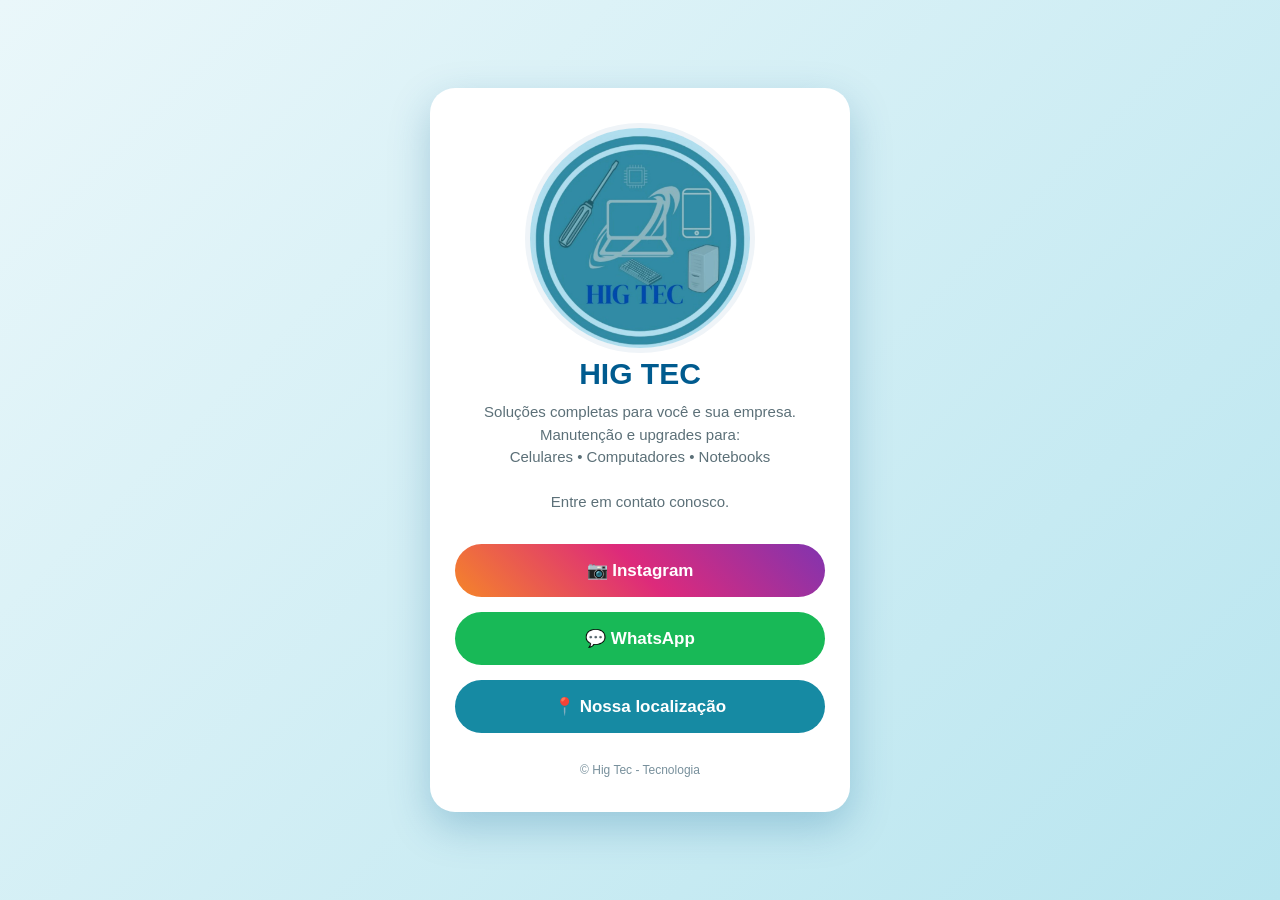
<file: index.html>
<!DOCTYPE html>
<html lang="pt-BR">

<head>
    <meta charset="UTF-8">
    <meta name="viewport" content="width=device-width, initial-scale=1.0">

    <title>HIG TEC</title>
    <link rel="stylesheet" href="assets/style.css">
</head>
<body>


    <div class="container">


        <img src="assets/logoh.png" class="logo" alt="Hig Tec Logo">


        <h1>HIG TEC</h1>


        <p class="descricao"> Soluções completas para você e sua empresa. 
            <br> Manutenção e upgrades para:
            <br> Celulares • Computadores • Notebooks 
            <br> <br> Entre em contato conosco.
        </p>


        <div class="links">


            <a href="https://www.instagram.com/souhig.tec" target="_blank" class="btn instagram">

                📷 Instagram

            </a>



            <a href="https://api.whatsapp.com/send/?phone=17992183492&text&type=phone_number&app_absent=0"
                target="_blank" class="btn whatsapp">

                💬 WhatsApp

            </a>



            <a href="https://www.google.com/maps/place/Hig+Tec/@-13.4141485,-73.1556363,4z/data=!3m1!4b1!4m14!1m7!3m6!1s0xa05360590e606e3f:0xfb09d9c5539e2b1a!2sHig+Tec!8m2!3d-14.4095262!4d-51.3168626!16s%2Fg%2F11njslvjx5!3m5!1s0xa05360590e606e3f:0xfb09d9c5539e2b1a!8m2!3d-14.4095262!4d-51.3168626!16s%2Fg%2F11njslvjx5?hl=pt-BR&entry=ttu&g_ep=EgoyMDI2MDcyNy4wIKXMDSoASAFQAw%3D%3D"
                target="_blank" class="btn google">

                📍 Nossa localização

            </a>


        </div>



        <div class="footer">

            © Hig Tec - Tecnologia

        </div>


    </div>


</body>

</html>
</file>
<file: assets/style.css>
* {
    margin: 0;
    padding: 0;
    box-sizing: border-box;
    font-family: Arial, Helvetica, sans-serif;
}


body {

    min-height: 100vh;
    background:
    linear-gradient(135deg,
    #EAF7FA,
    #B8E5EF);
    display: flex;
    align-items: center;
    justify-content: center;
    padding: 20px;

}



.container {

    width: 100%;
    max-width: 420px;
    background: white;
    border-radius: 25px;
    padding: 35px 25px;
    text-align: center;
    box-shadow:
    0 15px 40px rgba(0, 91, 143, 0.25);

}



.logo {

    width: 230px;
    height: 230px;
    left: 90px;
    top: 70%;
    border-radius: 50%;
    border: 5px solid #EFF4F8;
    

}



h1 {

    color: #005B8F;
    font-size: 30px;
    margin-bottom: 10px;

}



.descricao {

    color: #5c7078;
    font-size: 15px;
    line-height: 1.5;
    margin-bottom: 30px;
}



.links {

    display: flex;
    flex-direction: column;
    gap: 15px;

}



.btn {

    text-decoration: none;
    padding: 16px;
    border-radius: 50px;
    font-size: 17px;
    font-weight: bold;
    color: white;
    display: flex;
    justify-content: center;
    align-items: center;
    gap: 10px;
    transition: .3s;

}



.btn:hover {

    transform: translateY(-3px);
    filter: brightness(1.05);

}



.instagram {

    background:
    linear-gradient(45deg,
    #F58529,
    #DD2A7B,
    #8134AF);

}



.whatsapp {

    background: #18B957;

}



.google {

    background: #168AA3;

}



.footer {

    margin-top: 30px;
    font-size: 12px;
    color: #78909C;

}
</file>
